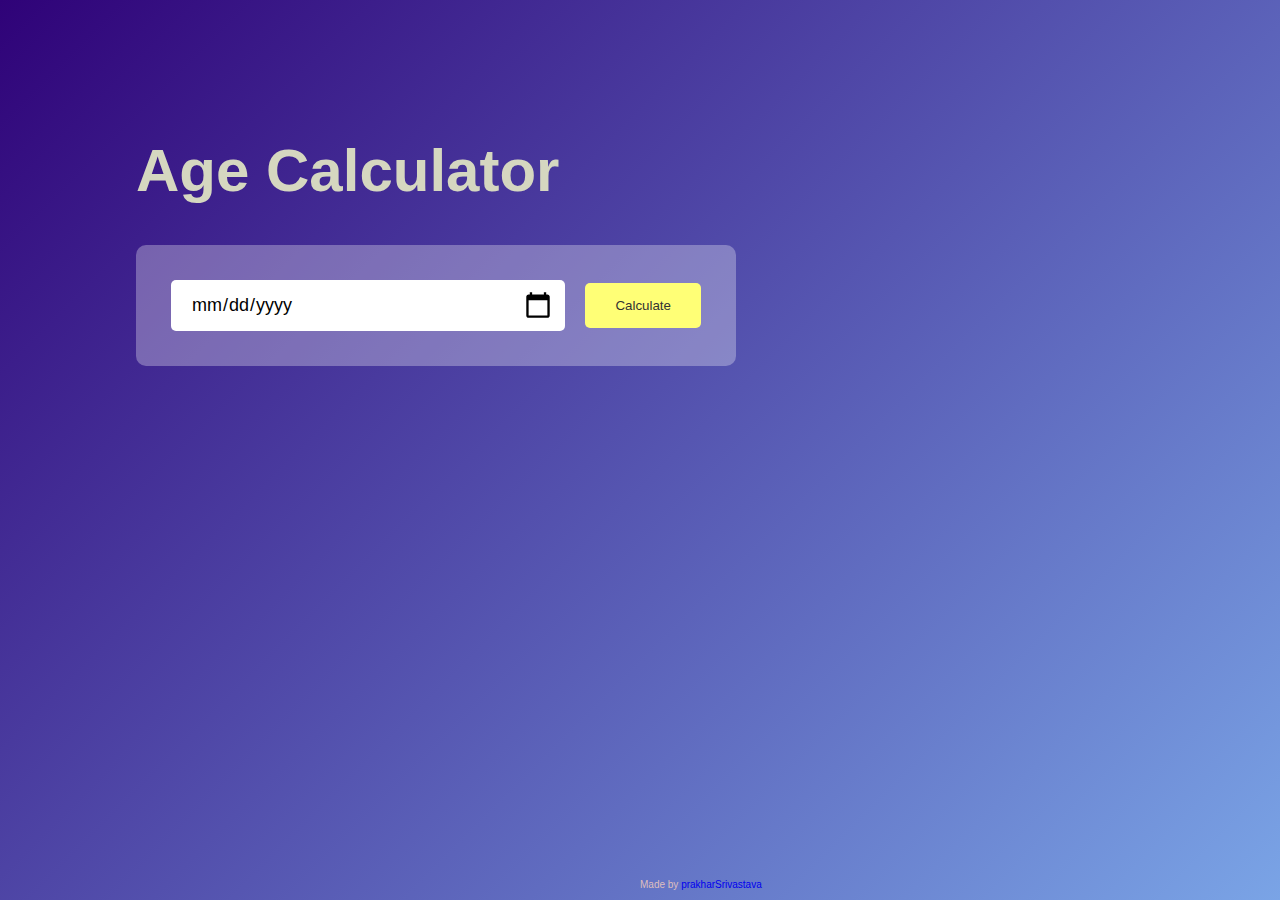
<file: age_calculator/index.html>
<!DOCTYPE html>
<html lang="en">
<head>
  <meta charset="UTF-8">
  <meta name="viewport" content="width=device-width, initial-scale=1.0">
  <title>Age Calculator</title>
  <link rel="stylesheet" href="style.css">
</head>
<body>
  <div class="container">
    <div class="calculator">
      <h1> <span>Age Calculator</span></h1>
      <div class="input-box">
        <input type="date" id="date">
        <button onclick="calculateAge()">Calculate</button>
      </div>
      <p id="result"></p>
    </div>
  <p class="mydetails">Made by <a href="https://github.com/srivastava-prakhar" style="text-decoration: none;">prakharSrivastava</a> </p>

  </div>




  <script src="script.js"></script>
</body>
</html>
</file>
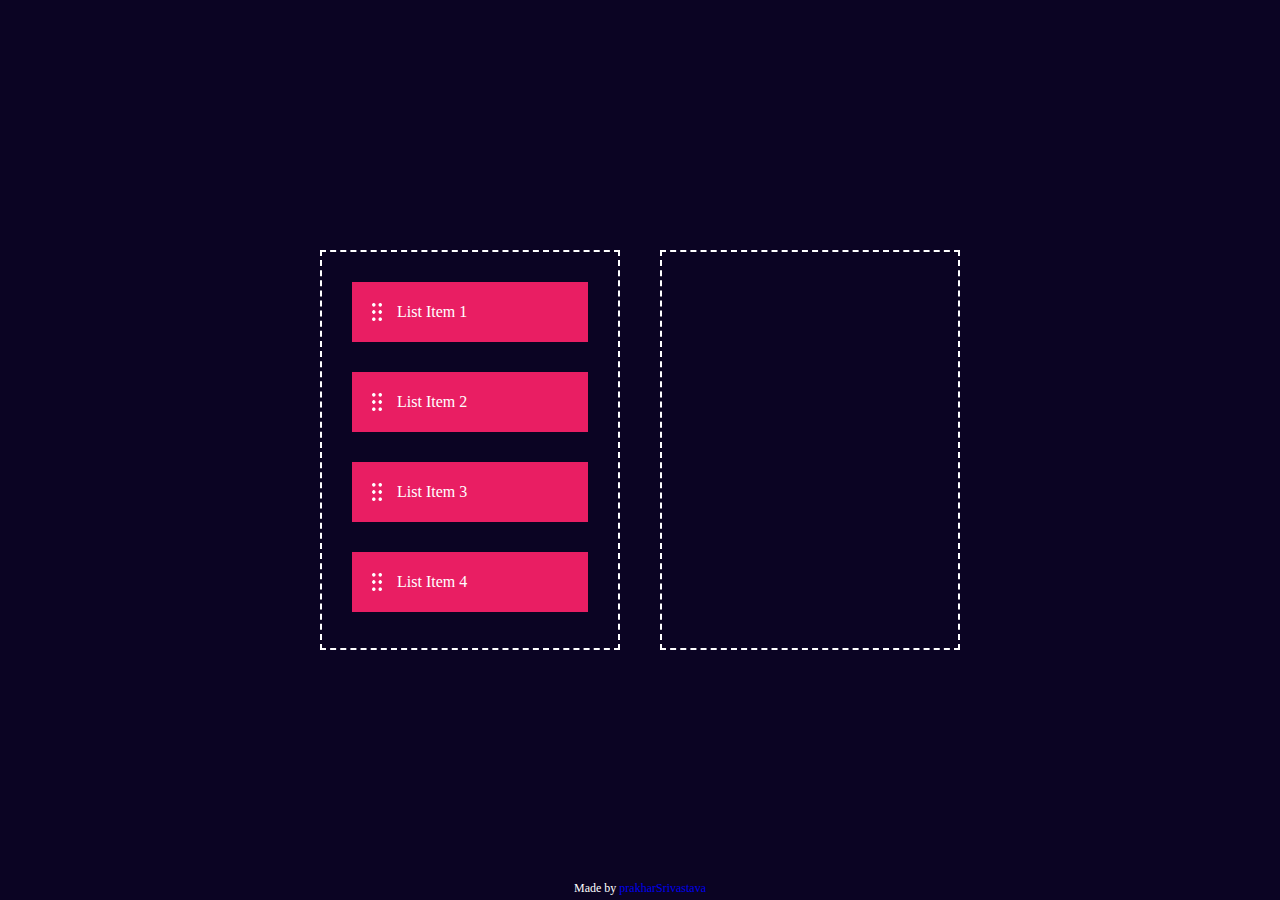
<file: docs/index.html>
<!DOCTYPE html>
<html lang="en">
<head>
  <meta charset="UTF-8">
  <meta name="viewport" content="width=device-width, initial-scale=1.0">
  <title>Drag N Drop</title>
</head>
<link rel="stylesheet" href="style.css">
<body>
  <div class="container">
          <div id="left">
            <div class="list" draggable="true">
             <img src="drag_drop_icon.png" alt="">List Item 1
            </div>
            <div class="list" draggable="true">
              <img src="drag_drop_icon.png" alt="">List Item 2
             </div>
             <div class="list" draggable="true">
              <img src="drag_drop_icon.png" alt="">List Item 3
             </div>
             <div class="list" draggable="true">
              <img src="drag_drop_icon.png" alt="">List Item 4
             </div>
          </div>
          <div id="right"></div>
  <p class="mydetails">Made by <a href="https://github.com/srivastava-prakhar" style="text-decoration: none;">prakharSrivastava</a> </p>

  </div>



  <script src="script.js"></script>
</body>
</html>
</file>
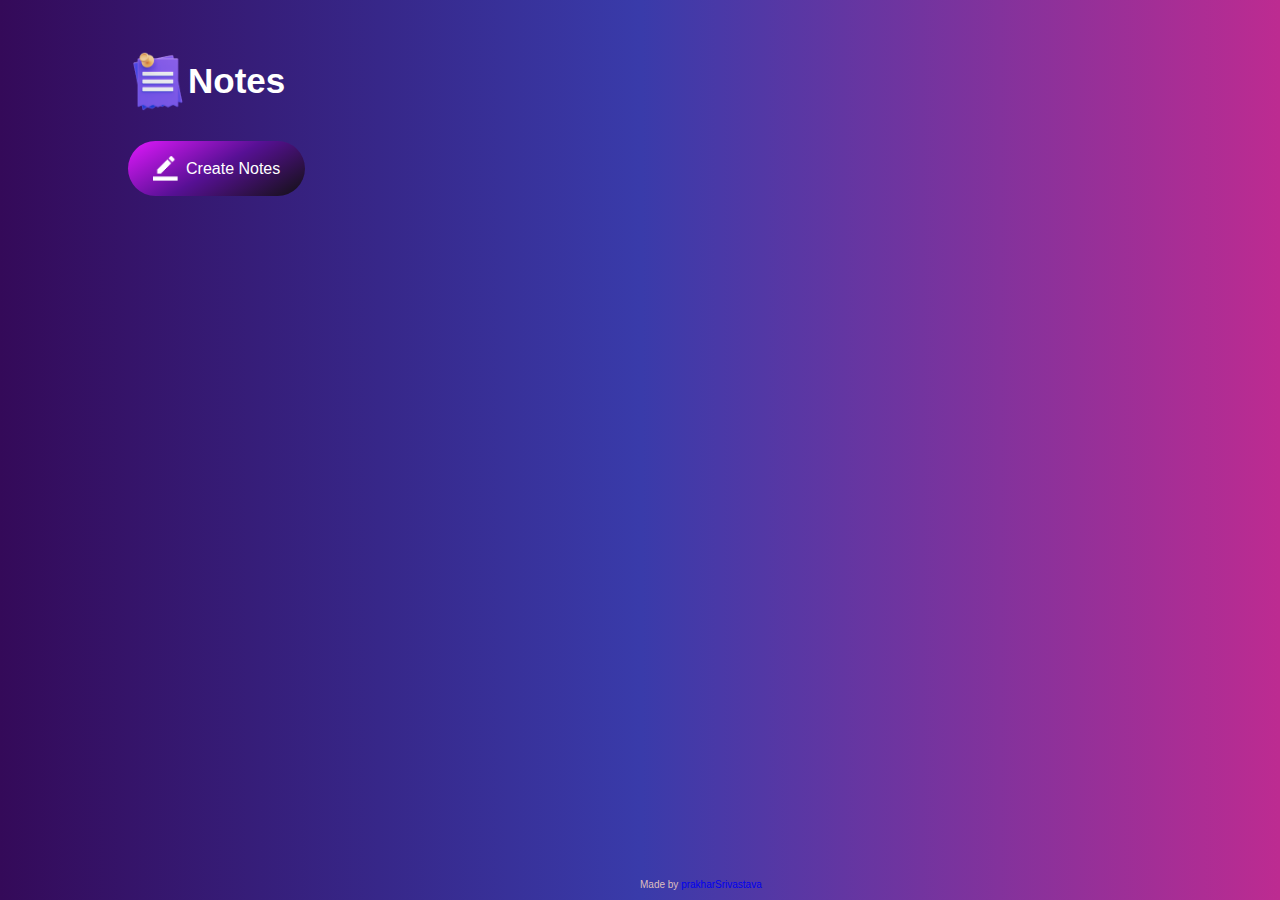
<file: notes-app/index.html>
<!DOCTYPE html>
<html lang="en">
<head>
  <meta charset="UTF-8">
  <meta name="viewport" content="width=device-width, initial-scale=1.0">
  <title>Notes App</title>
  <link rel="stylesheet" href="style.css">
</head>
<body>
  <div class="container">
    <h1><img src="images/notes.png" alt="">Notes</h1>
    <button class="btn"><img src="images/edit.png" alt=""> Create Notes</button>
    <div class="notes-container">
      <!-- <p contenteditable="true" class="input-box">
   <img src="images/delete.png" alt="">
    </p> -->
  </div>
  <p class="mydetails">Made by <a href="https://github.com/srivastava-prakhar" style="text-decoration: none;">prakharSrivastava</a> </p>

  </div>





  <script src="script.js"></script>
</body>
</html>
</file>
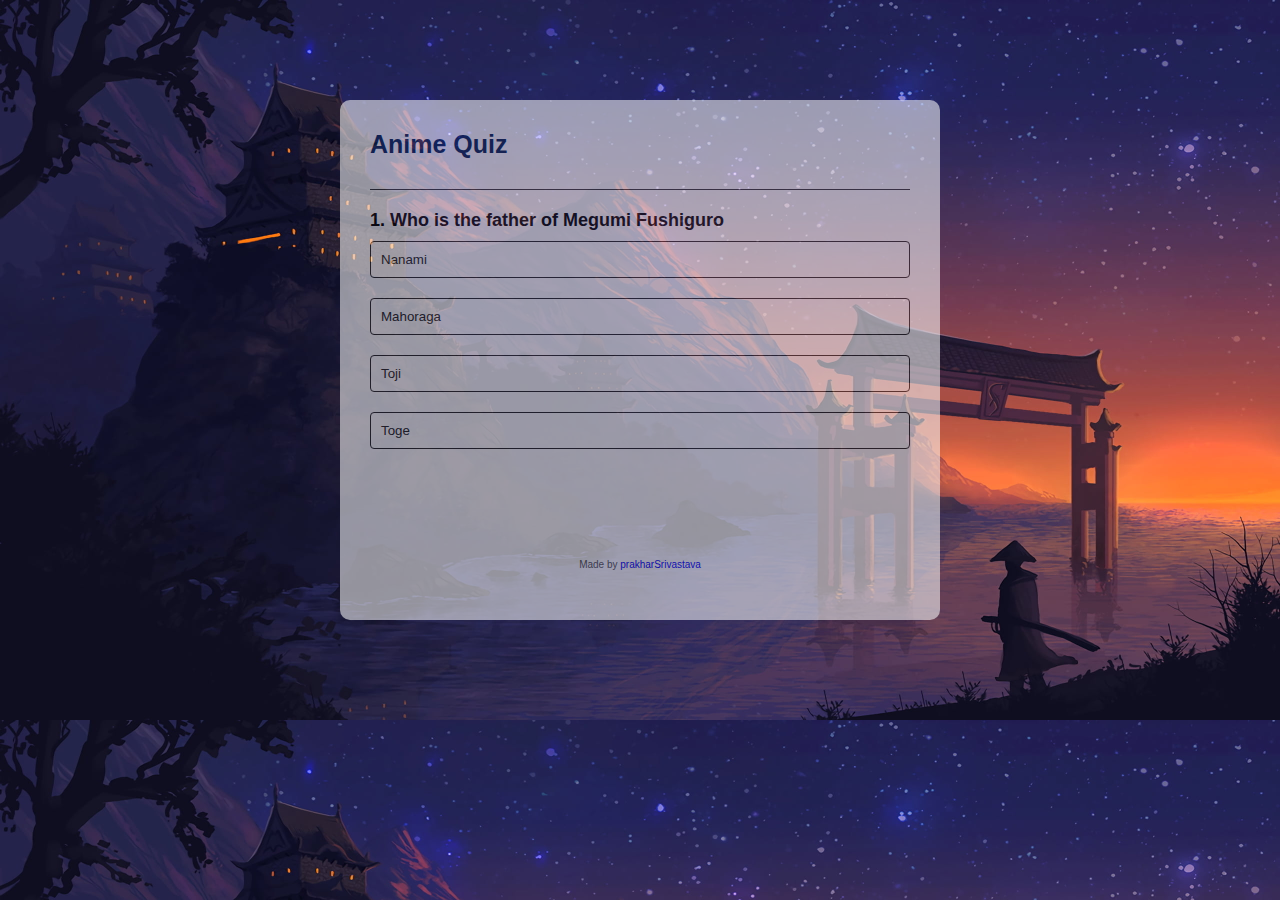
<file: quiz-app/index.html>
<!DOCTYPE html>
<html lang="en">
<head>
  <meta charset="UTF-8">
  <meta name="viewport" content="width=device-width, initial-scale=1.0">
  <title>Quiz</title>
  <link rel="stylesheet" href="style.css ">
</head>
<body>
  <div class="app">
    <h1>Anime Quiz</h1>
    <div class="quiz">
      <h2 id="question">Question goes here</h2>
      <div id="answer-buttons">
        <button class="btn">Answer 1</button>
        <button class="btn">Answer 2</button>
        <button class="btn">Answer 3</button>
        <button class="btn">Answer 4</button>
      </div>
      <button id="next-btn">Next</button>
      <p class="mydetails">Made by <a href="https://github.com/srivastava-prakhar" style="text-decoration: none;">prakharSrivastava</a> </p>
    </div>
  </div>

  <script src="script.js"></script>
</body>
</html>
</file>
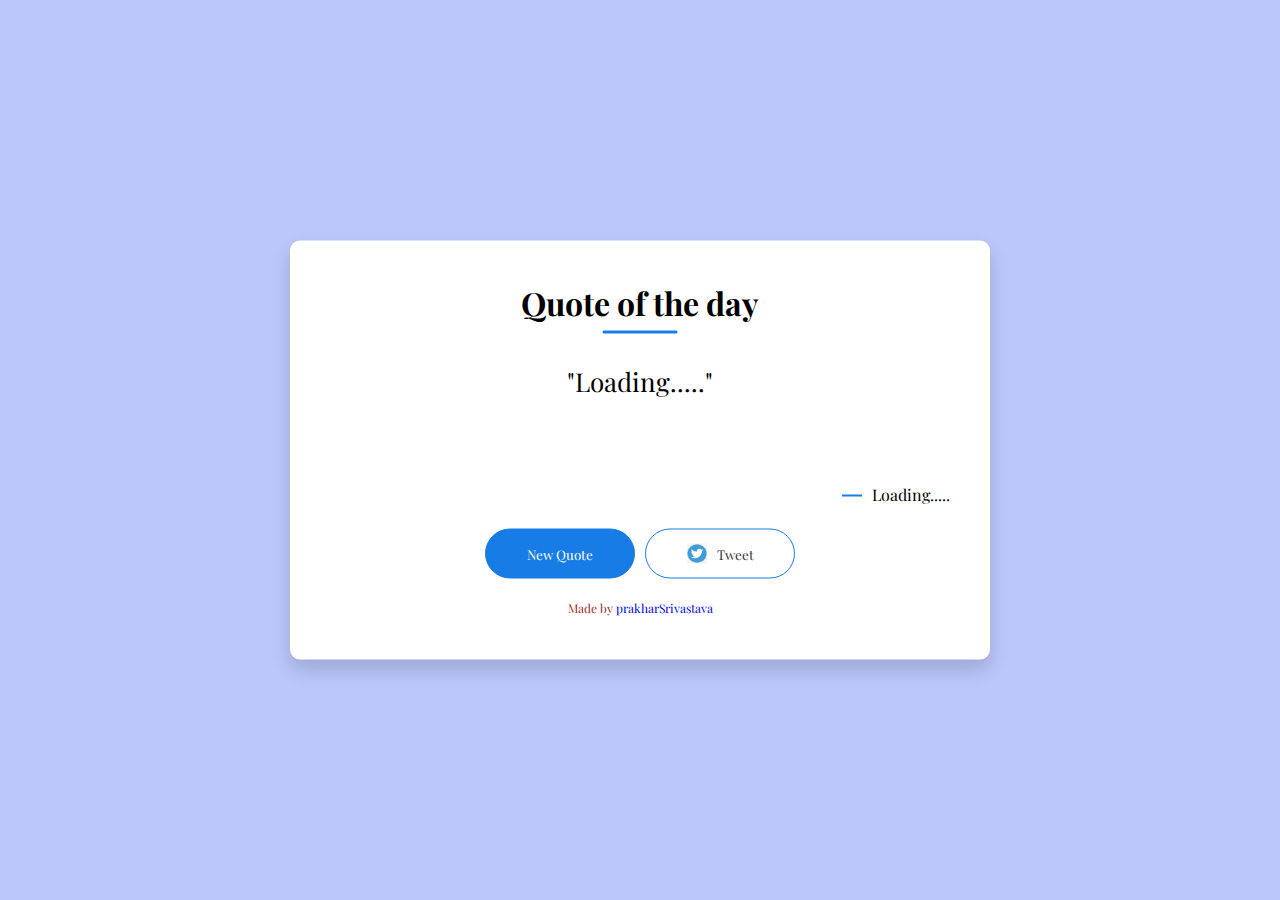
<file: quoteGenerator/index.html>
<!DOCTYPE html>
<html lang="en">
<head>
  <meta charset="UTF-8">
  <meta name="viewport" content="width=device-width, initial-scale=1.0">
  <link rel="stylesheet" href="style.css">
  <title>Quotes</title>
</head>
<body>
  <div class="quote-box">
<h2>Quote of the day</h2>
<blockquote id="quote">Loading.....</blockquote>
<span id="author">Loading.....</span>
<div>
<button onclick="getquote(api_url);">New Quote</button>
<button onclick="tweet()"><img src="twitter.png" alt="">Tweet</button>

</div>
<p class="mydetails">Made by <a href="https://github.com/srivastava-prakhar" style="text-decoration: none;">prakharSrivastava</a> </p>

</div>
  <script src="script.js"></script>

</body>
</html>
</file>
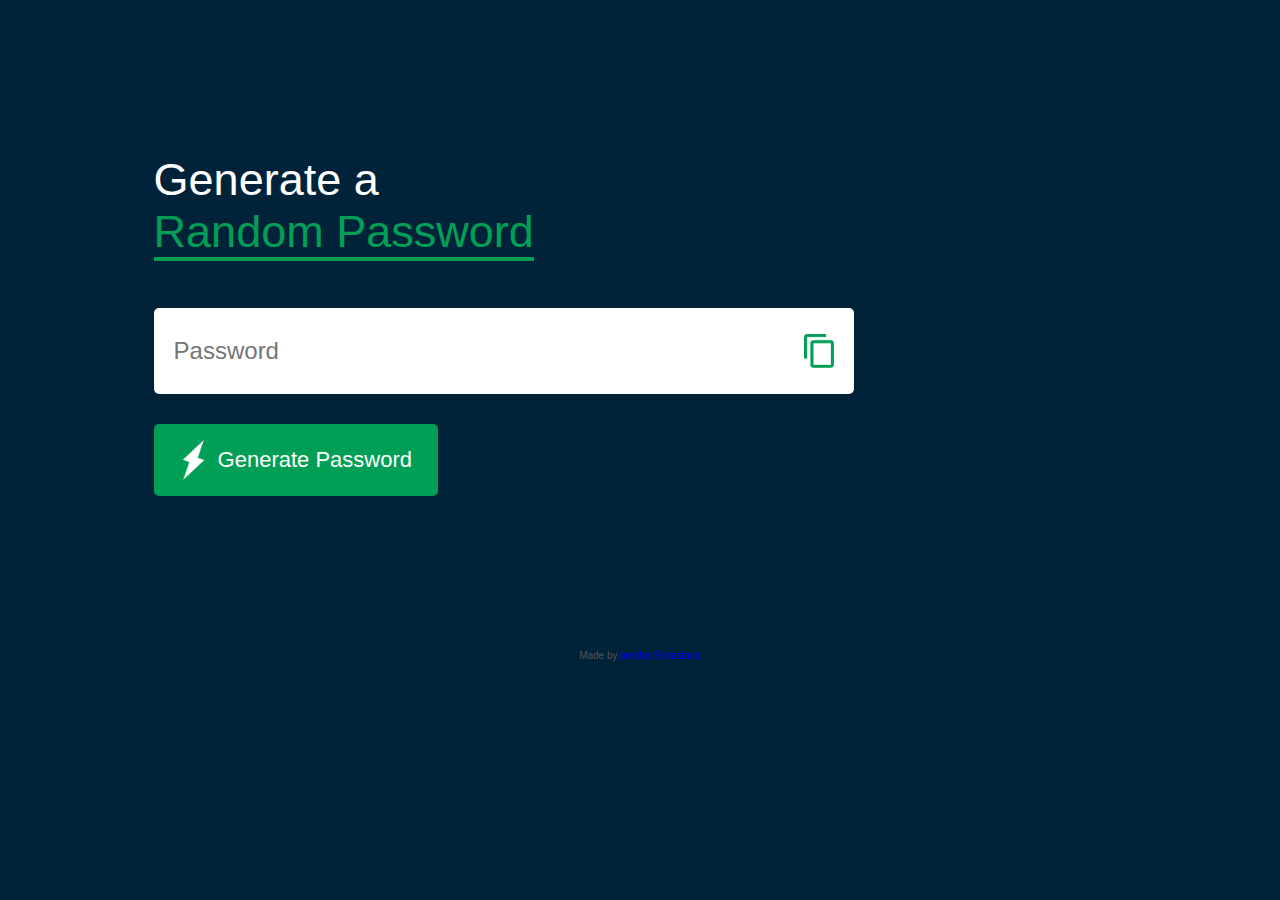
<file: random-pw-generator/index.html>
<!DOCTYPE html>
<html lang="en">
<head>
  <meta charset="UTF-8">
  <meta name="viewport" content="width=device-width, initial-scale=1.0">
  <title>Random Password Generator</title>
  <link rel="stylesheet" href="style.css">
</head>
<body>
  <div class="container">
    <h1>Generate a <br> <span>Random Password</span></h1>
    <div class="display">
      <input type="text" id="password" placeholder="Password">
      <img src="images/copy.png" alt="copyimage" onclick="copyPassword()">
    </div>
    <button onclick="createPassword()"><img src="images/generate.png" alt="icon">Generate Password</button>
  </div>

      <p class="mydetails">Made by <a href="https://github.com/srivastava-prakhar" style="text-decoration: none;">prakharSrivastava</a> </p>
      
  <script src="script.js"></script>
</body>
</html>
</file>
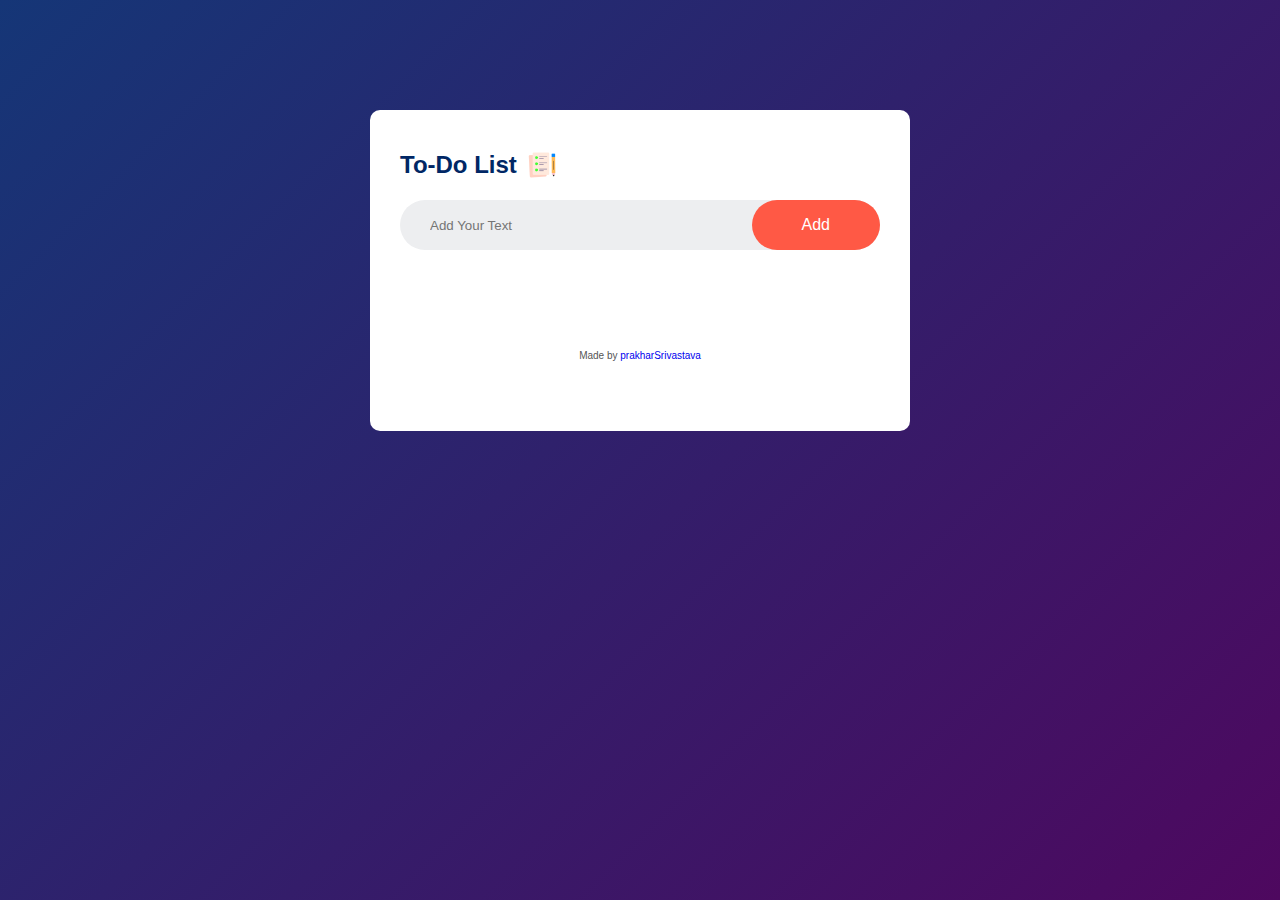
<file: to-do-list/index.html>
<!DOCTYPE html>
<html lang="en">
<head>
  <meta charset="UTF-8">
  <meta name="viewport" content="width=device-width, initial-scale=1.0">
  <title>To-Do List</title>
  <link rel="stylesheet" href="style.css">
</head>
<body>
  <div class="container">
    <div class="todo-app">
      <h2>To-Do List <img src="images/icon.png" alt=""></h2>
      <div class="row">
        <input type="text" id="input-box" placeholder="Add Your Text" onkeydown="enterKey(event)">
        <button onclick="addTask()">Add</button>
      </div>
      <ul id="list-container">
       <!-- <li class="checked">Task 1 </li>
        <li>Task 2</li>
        <li>Task 3</li> -->
      </ul>
      <p class="mydetails">Made by <a href="https://github.com/srivastava-prakhar" style="text-decoration: none;">prakharSrivastava</a> </p>
    </div>
  </div>
<script src="script.js"></script>
</body>
</html>
</file>
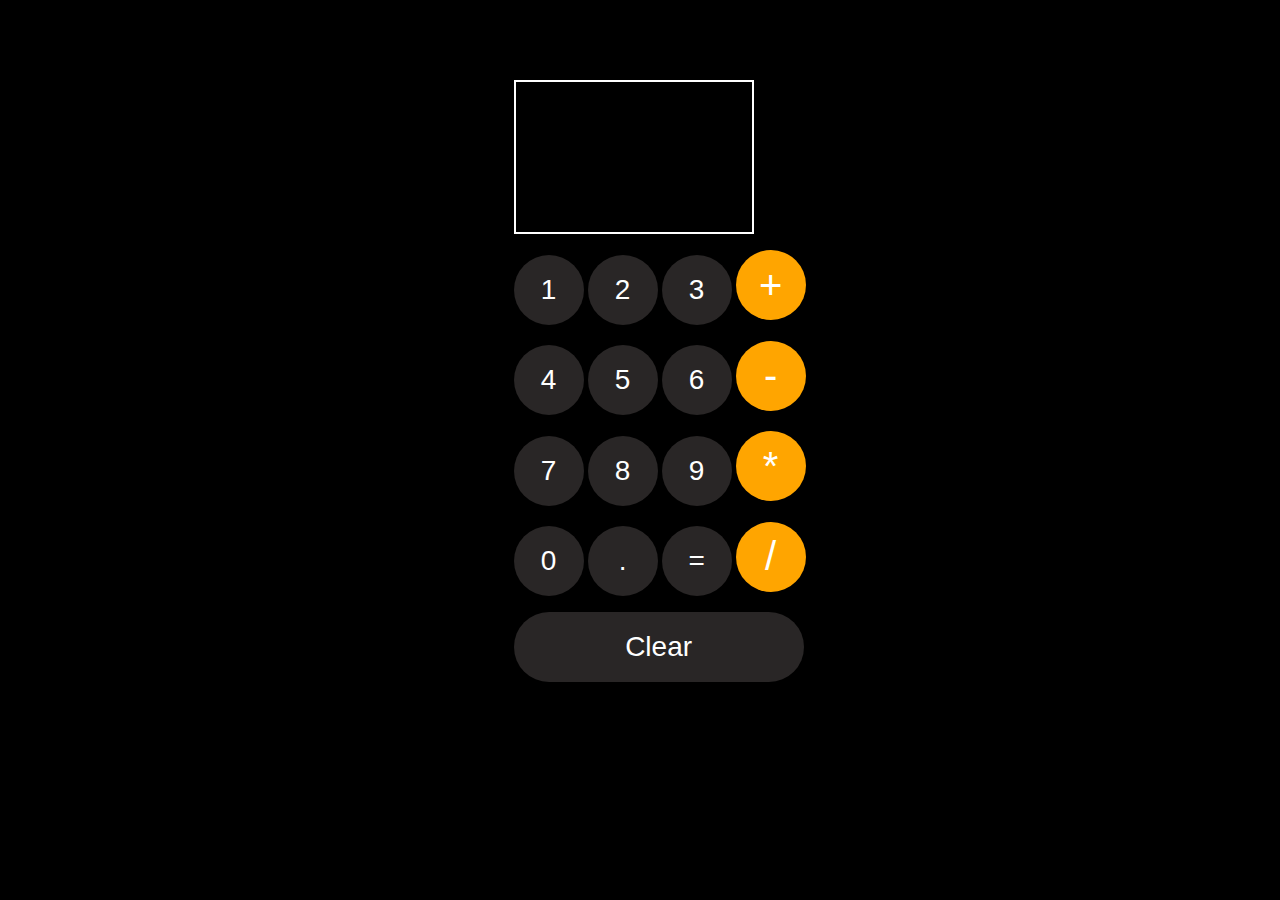
<file: calculator/calci.html>
<!DOCTYPE html>
<html>
  <head></head>
  <link rel="stylesheet" href="calci.css">
  <body> <div class="two-line">
    <p class="js-result"  >
    </p>
    <p class="js-show "></p> 
  </div>
    <div class="calculate">
     
      
    
   
    <p>
      <button onclick="
      doCalculation('1');  
     calci();
     ">1</button>
      
      <button onclick="
      doCalculation('2');
      calci();
      ">2</button>

      <button onclick="
       doCalculation('3');
       calci();
      ">3</button>

      <button onclick="
      doCalculation('+');
      calci();
      " class="fxn">+</button>
    </p>

    <p>
      <button onclick="
        doCalculation('4');
        calci();
      ">4</button>
      
      <button onclick="
        doCalculation('5');
        calci();
      ">5</button>

      <button onclick="
       doCalculation('6');
       calci();
      ">6</button>

      <button onclick="
        doCalculation('-');
        calci();
      " class="fxn">-</button>
    </p>

    <p>
      <button onclick="
       doCalculation('7');
       calci();
      ">7</button>
      
      <button onclick="
        doCalculation('8')
        calci();
      ">8</button>

      <button onclick="
       doCalculation('9')
      ;
      calci();
      ">9</button>

      <button onclick="
       doCalculation('*');
       calci();
      " class="fxn">*</button>
    </p>

    <p>
      <button onclick="
       doCalculation('0');
       calci();
      ">0</button>
      
      <button onclick="
       doCalculation('.');
       calci();
      ">.</button>

      <button onclick="
      calculation= eval(calculation)
      show();
      
        
      ">=</button>

      <button onclick="
        doCalculation('/')
        calci();
      " class="fxn">/</button>
    </p>

    <p>
      <button class="js-clear" style="width: 290px;"  onclick="
      calculation ='' ;
      calci();
      show();">Clear</button>
      <!-- <button class="clear js-clear"
      onclick="
      clearCalculation();
      localStorage.removeItem('calculation', calculation);
      ">Clear</button> -->
    </p>
 </div>
   
    <script src="calci.js">

    </script>
  </body>
</html>
</file>
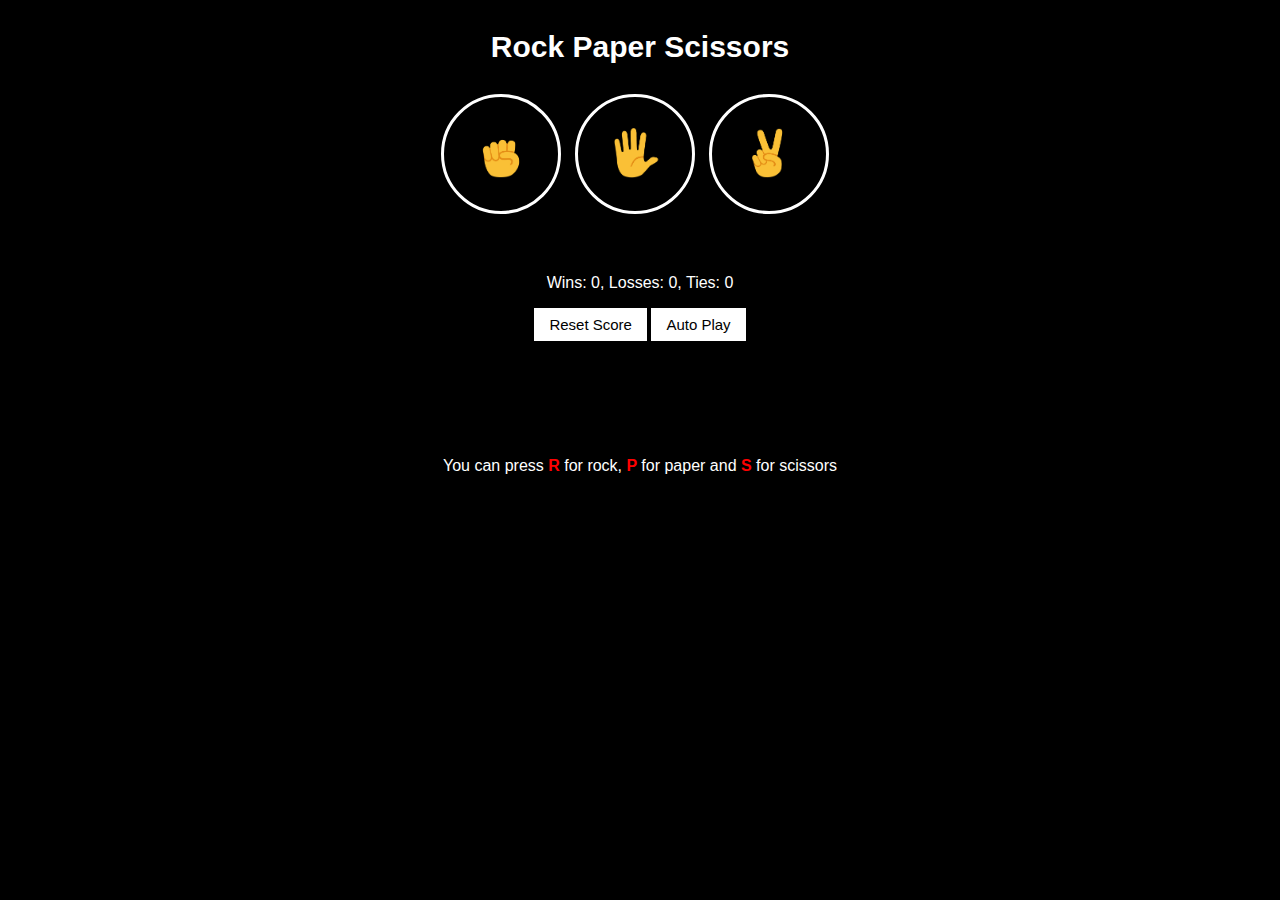
<file: RockPaperScissors Game/12-rps.html>
<!DOCTYPE html>
<html lang="en">
  <head>
    <title>Rock Paper Scissors </title>
   
    <link rel="stylesheet" href="12-rps.css">
  
  </head>

    <body>
      <div class="main">
     <p class ="
     title">Rock Paper Scissors</p>

              <button class="move-button js-rock-button"
              ><img src="images/rock-emoji.png" class="move-icon"></button>

                <button class="move-button js-paper-button"
              ><img src="images/paper-emoji.png"   class="move-icon"></button>

                  <button 
              class="move-button js-scissors-button"
              ><img src="images/scissors-emoji.png" class="move-icon"></button>

<p class="js-result result"></p>
<p class="js-moves"></p>
<p class="js-score score"></p>

<button onclick="
      score.wins = 0;
      score.losses = 0;
      score.ties = 0;
      localStorage.removeItem('score');
      updateScore();
      document.querySelector('.js-result').innerHTML = ''
      document.querySelector('.js-moves').innerHTML = ''
" 
class="reset-score-button">Reset Score</button>

<button class="reset-score-button" onclick="
autoPlay();
">Auto Play</button>
</div>
<div class="instructions">
<p >You can press <B class="ins">R</B> for rock, <B class="ins">P </B>for paper and <b class="ins">S</b> for scissors</p></div>

<script src="12-rps.js"></script>

        </body>
</html>
</file>
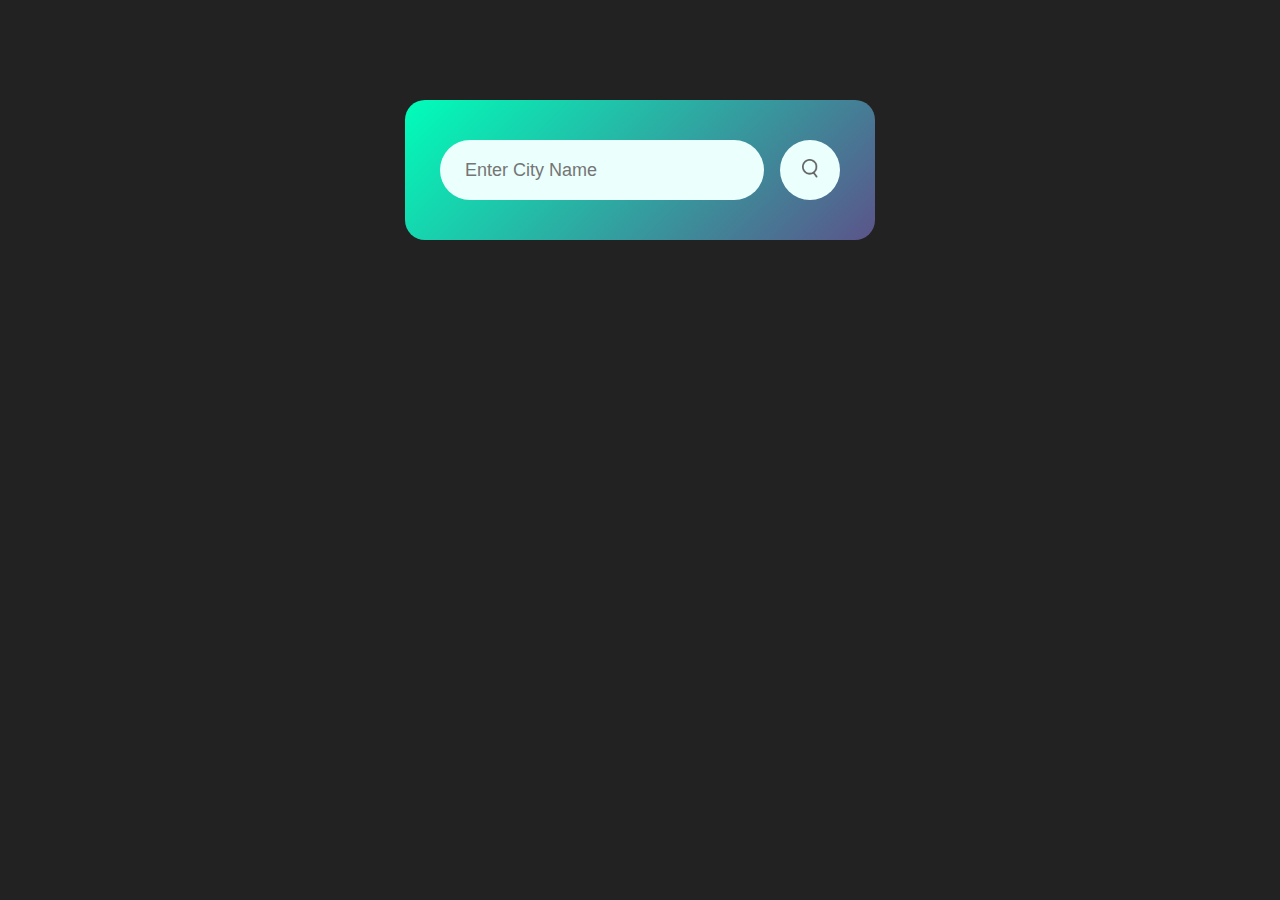
<file: weatherapp/weatherApp.html>
<!DOCTYPE html>
<html lang="en">
<head>
  <meta charset="UTF-8">
  <meta name="viewport" content="width=device-width, initial-scale=1.0">
  <title>Weather App</title>
  <link rel="stylesheet" href="style.css">
</head>
<body>
  <div class="card">
    <div class="search">
      <input type="text" placeholder="Enter City Name" spellcheck="false" onkeydown="keyHandle(event)">
      <button><img src="images/search.png" alt=""></button>
    </div>
    <div class="error">
      <p>Invalid City Name</p>
      <p class="mydetails">Made by <a href="https://github.com/srivastava-prakhar" style="text-decoration: none;">prakharSrivastava</a> </p>
    </div>
    <div class="weather">
      <img src="images/rain.png" alt="" class="weather-icon">
      <h1 class="temp">22&deg;C</h1>
      <h2 class="city">New York</h2>
      <div class="details">
        <div class="col">
          <img src="images/humidity.png" alt="">
          <div><p class="humidity">50%</p>
          <p>Humidity</p></div>
        </div>
        <div class="col">
          <img src="images/wind.png" alt="">
          <div><p class="wind">15 Km/h</p>
          <p>Wind Speed</p></div>
        </div>
      </div>
      <p class="mydetails">Made by <a href="https://github.com/srivastava-prakhar" style="text-decoration: none;">prakharSrivastava</a> </p>
    </div>
    
  </div>

  <script src="weatherApp.js">
  
  </script>

</body>
</html>
</file>
<file: age_calculator/style.css>
*{
  margin: 0;
  padding: 0;
  font-family: sans-serif;
  box-sizing: border-box;
}
.container{
  width: 100%;
  min-height: 100vh;
  background: linear-gradient(135deg , #2f0278 , #7aa4e6);
  color: #fff;
  padding: 10px;
}
.calculator{
  width: 100%;
  max-width: 600px;
  margin-left:10%;
  margin-top: 10%;
}
.calculator h1{
  font-size: 60px;
}
.calculator h1 span{
  color: #d5d7c0;
}
.input-box{
  margin: 40px 0;
  padding: 35px;
  border-radius: 10px;
  background: rgba(255, 255, 255, 0.3);
  display: flex;
  align-items: center;
}
.input-box input{
  flex: 1;
  margin-right: 20px;
  padding: 14px 20px;
  border: 0;
  outline: 0;
  font-size: 18px;
  border-radius: 5px;
  position: relative;
}
.input-box button{
  background: #ffff76;
  border: 0;
  outline: 0;
  padding: 15px 30px;
  border-radius: 5px;
  font-weight: 500;
  color: #333;
  cursor: pointer;
}
.input-box input::-webkit-calendar-picker-indicator{
  top: 0;
  left: 0;
  right: 0;
  bottom: 0;
  width: auto;
  height: auto;
  position: absolute;
  background-position: calc(100% - 10px);
  background-size: 30px;
  cursor: pointer;
}

#result{
  font-size: 25px;

}
#result span{
  color:red ;
  font-size: 40px;
  font-weight: 700;
}
.mydetails{
  color: #ddbebe;
 text-align: center;
 left: 50vw;
font-size: 10px;
position: absolute;
bottom: 10px;
}
</file>
<file: docs/style.css>
*{
  margin: 0;
  padding: 0;
  font-family: serif;
  box-sizing: border-box;

}
.container{
  width: 100%;
  min-height: 100vh;
  background: #0b0423;
  display: flex;
  align-items: center;
  justify-content: center;
  position: relative;
}
#left, #right{
width: 300px;
min-height: 400px;
margin: 20px;
border: 2px dashed #fff;
}
.list{
  background: #e91e63;
  height: 60px;
  margin: 30px;
  color: #fff;
  display: flex;
  align-items: center;
}
.list img{
  width: 10px;
  margin-right: 15px;
  margin-left: 20px;
}

.mydetails{
  position: absolute;
  bottom: 4px;
  color: #fff;
 text-align: center;
 margin-top: 20px;
font-size: 12px;
}
</file>
<file: notes-app/style.css>
*{
  box-sizing: border-box;
  margin: 0;
  padding: 0;
  font-family: sans-serif;
}
.container{
  width: 100%;
  max-height:auto ;
  min-height: 100vh;
  background: linear-gradient(270deg , rgb(189, 43, 145) , rgb(57, 59, 170) , #340a59);
  color: #fff;
  padding-top: 4%;
  padding-left: 10%;
}
.container h1{
  display: flex;
  align-items: center;
  font-size: 35px;
  font-weight: 600;
}
.container h1 img{
  width: 60px;
}
.container button img{
  width: 25px;
  margin-right: 8px;
}
.container button{
  display: flex;
  align-items: center;
  background: linear-gradient( 150deg,#e218fd, #571094 , #111);
  color: #fff;
  font-size: 16px;
  outline: 0;
  border: 0;
  border-radius: 40px;
  padding: 15px 25px;
  margin: 30px 0 20px;
  cursor: pointer;
}
.input-box{
  position: relative;
  width: 100%;
  max-width: 500px;
  min-height: 150px;
  background: #fff;
  color: #333;
  padding: 20px;
  margin: 20px 0;
  outline: none;
  border-radius: 5px;
  
}
.input-box img{
  width: 25px;
  position: absolute;
  bottom: 15px;
  right: 15px;
  cursor: pointer;
  }
 
  .mydetails{
    color: #ddbebe;
   text-align: center;
   left: 50vw;
  font-size: 10px;
  position: absolute;
  bottom: 10px;
  }
</file>
<file: quiz-app/style.css>
*{
  margin: 0;
  padding: o;
  font-family: sans-serif;
  box-sizing: border-box;
}
body{
  background: url(background.jpg);
  background-size: 100%;

}
.app{
  background: #fff;
  width: 90%;
  max-width: 600px;
  margin:100px auto 0 ;
  border-radius: 10px;
  padding: 30px;
  opacity: 0.55;
}
.app h1{
  font-size: 25px;
  color: #001e4d;
  font-weight: 600;
  border-bottom: 1px solid #333 ;
  padding-bottom: 30px;
}
.quiz{
  padding: 20px 0;
 
}
.quiz h2{
  font-size: 18px;
}
.btn{
  background: #fff;
  color: #222;
  font-weight: 500;
  width: 100%;
  border: 1px solid #222;
  padding:10px;
  margin: 10px 0;
  text-align: left;
  border-radius: 4px;
  cursor: pointer;
  transition: 0.3s;
}
.btn:hover:not([disabled]){
  background: #222;
  color: #fff;
}
.btn:disabled{
  cursor: no-drop;
}
#next-btn{
  background: #001e4d;
  color: #fff;
  font-weight: 500;
  width: 150px;
  border: 0;
  padding: 10px;
  margin: 20px auto 0;
  border-radius: 4px;
  cursor: pointer;
  display: none;
}

.correct{
  background:rgb(124, 235, 124) ;
}

.incorrect{
  background: rgb(233, 123, 123)
}

.mydetails{
  color: #555;
 text-align: center;
 margin-top: 100px;
font-size: 10px;
}
</file>
<file: quoteGenerator/style.css>
@import url("https://fonts.googleapis.com/css2?family=Agbalumo&family=Playfair+Display:wght@400;500;600;700&display=swap");

*{
  margin: 0;
  padding: 0;
  box-sizing: border-box;
  font-family:'Playfair Display', serif;
}
body{
  background: #bbc6fa;

}
.quote-box{
  background: #fff;
  width: 700px;
  position: absolute;
  top: 50%;
  left: 50%;
  transform: translate(-50%,-50%);
 padding:40px;
 border-radius:10px;
 text-align: center;
 box-shadow: 0 10px 20px 0px rgba(0,0,0,0.15);
}
.quote-box h2{
  font-size:32px;
  margin-bottom: 40px;
  position: relative;
}
.quote-box h2::after{
  content: '';
  width: 75px;
  height: 3px;
  border-radius: 3px;
  background: rgb(23, 124, 229);
  position: absolute;
  bottom: -10px;
  left: 50%;
  transform: translateX(-50%);
}
.quote-box blockquote{
  font-size: 26px;
  min-height: 110px;

}
.quote-box blockquote::before , .quote-box blockquote::after{
  content:'"' ;
}
.quote-box span{
  display: block;
  margin-top: 10px;
  float: right;
  position: relative;

}
.quote-box span::before{
  content: '';
  width: 20px;
  height: 2px;
  background: rgb(23, 124, 229);
  position: absolute;
  left: -30px;
  top: 50%;
}
.quote-box div{
  width: 100%;
  margin-top:50px;
  display: flex;
  justify-content: center;
}
.quote-box button{
background: rgb(23, 124, 229);
color: #fff;
border-radius: 25px;
border: 1px solid rgb(23, 124, 229);
width: 150px;
height: 50px;
display: flex;
align-items: center;
justify-content: center;
margin: 5px;
cursor: pointer;

}

.quote-box button img{
  width: 20px;
  margin-right: 10px;

}
.quote-box  button:nth-child(2){
  background-color: #fff;
  color: #333;
}
.mydetails{
  position: relative;
  right: 50;
  bottom: 4px;
  color: #9a2b2b;
 text-align: center;
 margin-top: 20px;
font-size: 12px;
}
</file>
<file: random-pw-generator/style.css>
*{
  margin: 0;
  padding: 0;
  box-sizing: border-box;
  font-family: sans-serif;
}

body{
  background: #002339;
  color: #fff;
}
.container{
  margin: 12%;
  width: 90%;
  max-width: 700px;
}
.display{
  width: 100%;
  margin-top: 50px;
  margin-bottom: 30px;
  background: #fff;
  display: flex;
  color: #333;
  align-items: center;
  justify-content: space-between;
  padding: 26px 20px;
  border-radius: 5px;
}
.container h1{
  font-weight: 500;
  font-size: 45px;
}
.container h1 span{
  color: #019f55;
  border-bottom: 4px solid #019f55;
}
.display img{
  width: 30px;
  cursor: pointer;
}
.display input{
  border: 0;
  outline: 0;
  font-size: 24px;
}
.container button img{
width: 28px;
margin-right: 10px;
}
.container button{
  border: 0;
  outline: 0;
  background: #019f55;
  color: #fff;
  font-size: 22px;
  font-weight: 300;
  display: flex;
  align-items: center;
  justify-content: center;
  padding: 16px 26px;
  border-radius: 5px;
  cursor: pointer;
}
.mydetails{
  color: #555;
 text-align: center;
 margin-top: 100px;
font-size: 10px;
}
</file>
<file: to-do-list/style.css>
*{
  margin: 0;
  padding: 0;
  font-family: sans-serif;
  box-sizing: border-box;
}
.container{
  width: 100%;
  min-height: 100vh;
  background: linear-gradient(135deg, #153677, #4e085f);
  padding: 10px;
}
.todo-app{
  width: 100%;
  max-width: 540px;
  background: #fff;
  margin: 100px auto 20px;
  padding: 40px 30px 70px;
  border-radius: 10px;

}
.todo-app h2{
  color: #002765;
  display: flex;
  align-items: center;
  margin-bottom: 20px;
}

.todo-app h2 img{
  width: 30px;
  margin-left: 10px;
}
.row{
  display: flex;
  align-items: center;
  justify-content: space-between;
  background: #edeef0;
  border-radius: 30px;
  padding-left:20px ;
  margin-bottom: 25px;
}
input{
  flex: 1;
  border: none;
  outline: none;
  background: transparent;
  padding: 10px;
}
button{
  border: none;
  outline: none;
  padding: 16px 50px;
  background: #ff5945;
  color: #fff;
  font-size: 16px;
  cursor: pointer;
  border-radius: 40px;

}

ul li{
  list-style: none;
  font-size: 17px;
  padding: 12px 8px 12px 50px;
  user-select: none;
  cursor: pointer;
  position: relative;
}
ul li::before{
  content: '';
  position: absolute;
  height: 28px;
  width: 28px;
  border-radius: 50%;
  background-image: url(images/unchecked.png);
  background-size: cover;
  background-position:center;
  top: 12px;
  left: 8px;
}
ul li.checked{
  color: #555;
  text-decoration: line-through;
}
ul li.checked::before{
  background-image: url(images/checked.png) ;
}
ul li span{
  position: absolute;
  right: 0;
  top: 5px;
  width: 40px;
  height: 40px;
  font-size: 22px;
  color: #555;
  line-height: 40px;
  text-align: center;
  border-radius: 50%;
}
ul li span:hover{
  background: #edeef0;
}
.mydetails{
  color: #555;
 text-align: center;
 margin-top: 100px;
font-size: 10px;
}
</file>
<file: calculator/calci.css>
button{
  height: 70px;
  width: 70px;
  column-gap: normal;
  font-family: Impact, Haettenschweiler, 'Arial Narrow Bold', sans-serif;
  font-size: 28px;
  background-color: rgb(41, 38, 38);
  color: white;
  border-radius: 35px;
  border: none;
  transition-duration: 0.15s;

  
}
.fxn{
  background-color: orange;
  color: white;
  font-size: 40px;
  
}
button:hover{
  background-color: rgb(98, 73, 27)
}
button:active{
  width: 64px;
  height: 64px;
  font-size: 16px;

  
}
.calculate {
  display: block;
  justify-content: center;
  margin-left: 40%;
  
}
body{
  height: 360px;
  background-color: black;
  color: white;
}
.two-line{
  
  height: 150px;
  margin-left: 40%;
  margin-right:41% ;
  margin-top:80px ;
  border-style: solid;
  border-width: 2px;
  border-color: white;
  font-size: 35px;
  height: 150px;
  font-weight: bolder;
  
}
</file>
<file: RockPaperScissors Game/12-rps.css>
body{
  background-color: rgb(25, 25, 25);
  color: white;
  font-family: arial;
  
  background-color: black; 
  font-family: Arial, sans-serif;
  color: white;
}
.main{
  align-items:center ;
  text-align: center;
}
.title{
  font-size: 30px;
  font-weight: bold;
}
.move-icon{

  height: 50px;
  transition-duration: 0.1s;
}
.move-icon:active{
  height: 40px;
}

.move-button{
  background-color: transparent;
  border-style: solid;
  border-color: white;
  border-width: 3px;
  border-radius: 60px;
 width: 120px;
 height: 120px;
  margin-right: 10px;
  cursor: pointer;
  transition-duration: 0.1s;
}
.move-button:active{
  background-color: rgb(240 ,240 ,240);


}
.result{
  font-size: 25px;
  font-weight: bold;
  margin-top: 50px;
}
.score{
  margin-top: 60px;
}
.reset-score-button{
  background-color: white;
  border: none;
  font-size: 15px;
  padding: 8px 15px;
  cursor: pointer;
}
.instructions{
display: grid;
grid-template-columns: 1fr;
text-align: center;
margin-top: 100px;
}
.ins{
  color: red;
}
</file>
<file: weatherapp/style.css>
*{
  margin: 0;
  padding: 0;
  font-family:sans-serif;
  box-sizing: border-box;
}
body{
  background-color: #222;
}
.card{
  width: 90%;
  max-width: 470px;
  background: linear-gradient(135deg, #00feba , #5b548a);
  color: #fff;
  margin: 100px auto 0;
  border-radius: 20px;
  padding: 40px 35px;
  text-align: center;
}
.search{
  width: 100%;
  display: flex;
  align-items: center;
  justify-content: space-between;
}
.search input{
  border: 0;
  outline: 0;
  background: #ebfffc;
  color: #555;
  padding: 10px 25px;
  height: 60px;
  border-radius: 30px;
  flex: 1;
  margin-right: 16px;
  font-size: 18px;
}
.search button{
  border: 0;
  outline: 0;
  background: #ebfffc;
  border-radius: 50%;
  width: 60px;
  height: 60px;
  cursor: pointer;
}

.search button img{
  width: 16px;
}
.weather-icon{
  width: 170px;
  margin-top: 30px;
}
.weather h1{
  font-size: 80px;
  font-weight: 500;
}
.weather h2{
  font-size: 45px;
  font-weight: 400;
  margin-top: -10px;
}
.details{
display: flex;
align-items: center;
justify-content:space-between;
padding: 0 20px;
margin-top: 50px;
}
.col{
  display: flex;
  align-items: center;
  text-align: left;
}
.col img{
  width: 40px;
  margin-right: 10px;
}
.humidity , .wind{
  font-size: 28px;
  margin-top: -6px;
}
.weather{
  display: none;
}
.error{
  text-align: left;
margin-left:10px;
font-size: 14px;
margin-top: 10px;
display: none;
}

.mydetails{
  color: #fff;
 text-align: center;
 margin-top: 20px;
font-size: 10px;
}
</file>
